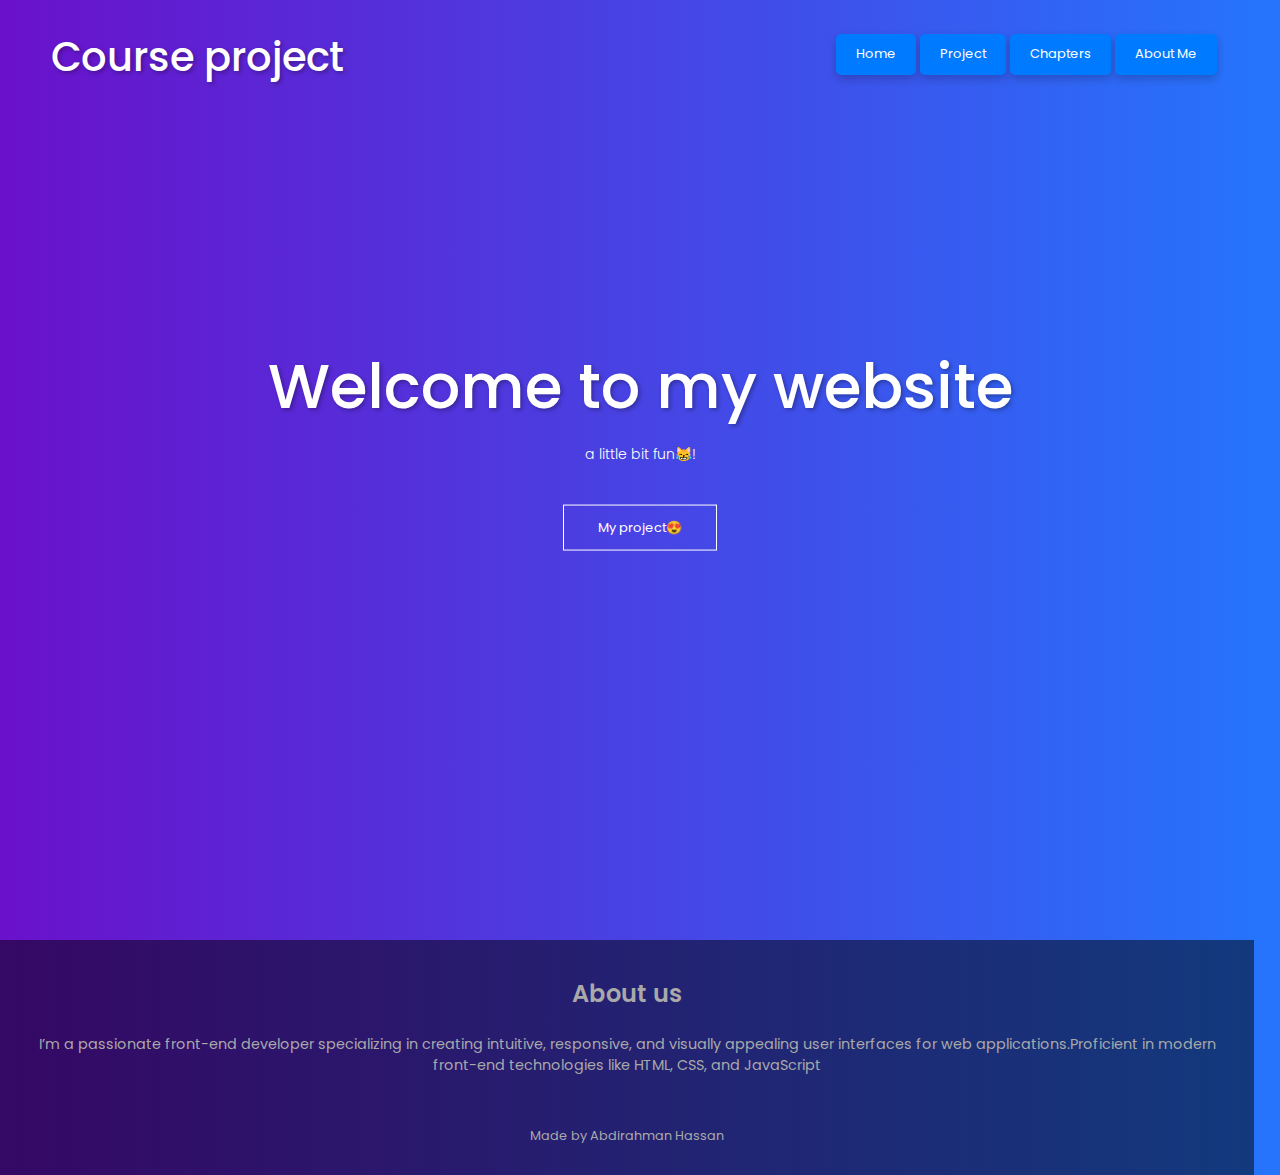
<file: Html/index.html>
<!DOCTYPE html>
<html lang="en">
<head>
    <meta charset="UTF-8">
    <meta name="viewport" content="width=device-width, initial-scale=1.0">
    <link rel="stylesheet" href="../bootstrap-5.0.2-dist/css/bootstrap.min.css">
    <link rel="preconnect" href="https://fonts.googleapis.com">
    <link rel="preconnect" href="https://fonts.gstatic.com" crossorigin>
    <link href="https://fonts.googleapis.com/css2?family=Poppins:ital,wght@0,100;0,200;0,300;0,400;0,500;0,6
    00;0,700;0,800;0,900;1,100;1,200;1,300;1,400;1,500;1,600;1,700;1,800;1,
    900&display=swap" rel="stylesheet">
    <link rel="stylesheet" href="https://cdnjs.cloudflare.com/ajax/libs/font-awesome/6.5.2/css/all.min.css" integrity="sha512-SnH5WK+bZxgPHs44uWIX+LLJAJ9/2PkPKZ5QiAj6Ta86w+fsb2TkcmfRyVX3pBnMFcV7oQPJkl9QevSCWr3W6A==" crossorigin="anonymous" referrerpolicy="no-referrer" />
    <link rel="stylesheet" href="../Css/style.css">
    <title>My project</title>
</head>
<body>
    <section class="header">
        <nav>
            <h1>Course project</h1>
       
            <div class="nav-links">
                <ul>
                    <!-- Navigation links -->
                    <a class="nav-item " href="./index.html">Home</a>
                    <a class="nav-item has-drop" href="project.html">Project</a>
                    <a class="nav-item has-drop" href="#chapters" data-chapter="3">Chapters</a>
                    <a class="nav-item" href="../Html/about me.html">About Me</a>

                </ul>
                <div class="dropdown"></div>
            </div>  
        </nav>
        <div class="text-box">
            <h1>Welcome to my website</h1>
            <p>a little bit fun😹!</p>
                 <a href="./project.html" class="btn1">My project😍</a>
        </div>
    </section>

  


    <!-- footer section -->
    <section class="footer">
    <h4>About us</h4>
    <p>I’m a passionate front-end developer specializing in creating intuitive, responsive, and visually appealing user interfaces for web applications.Proficient in modern front-end technologies like HTML, CSS, and JavaScript</p>
    <div class="icons">
        <i class="fa-brands fa-facebook-f"></i>
        <i class="fa-brands fa-twitter"></i>
        <i class="fa-brands fa-instagram"></i>
        <i class="fa-brands fa-linkedin"></i>
    </div>
    <p>Made by <i class="fa-regular fa-heart"></i>Abdirahman Hassan</p>  


</section>



   
    







    <script src="../Js/main.js"></script>
</body>
</html>
</file>
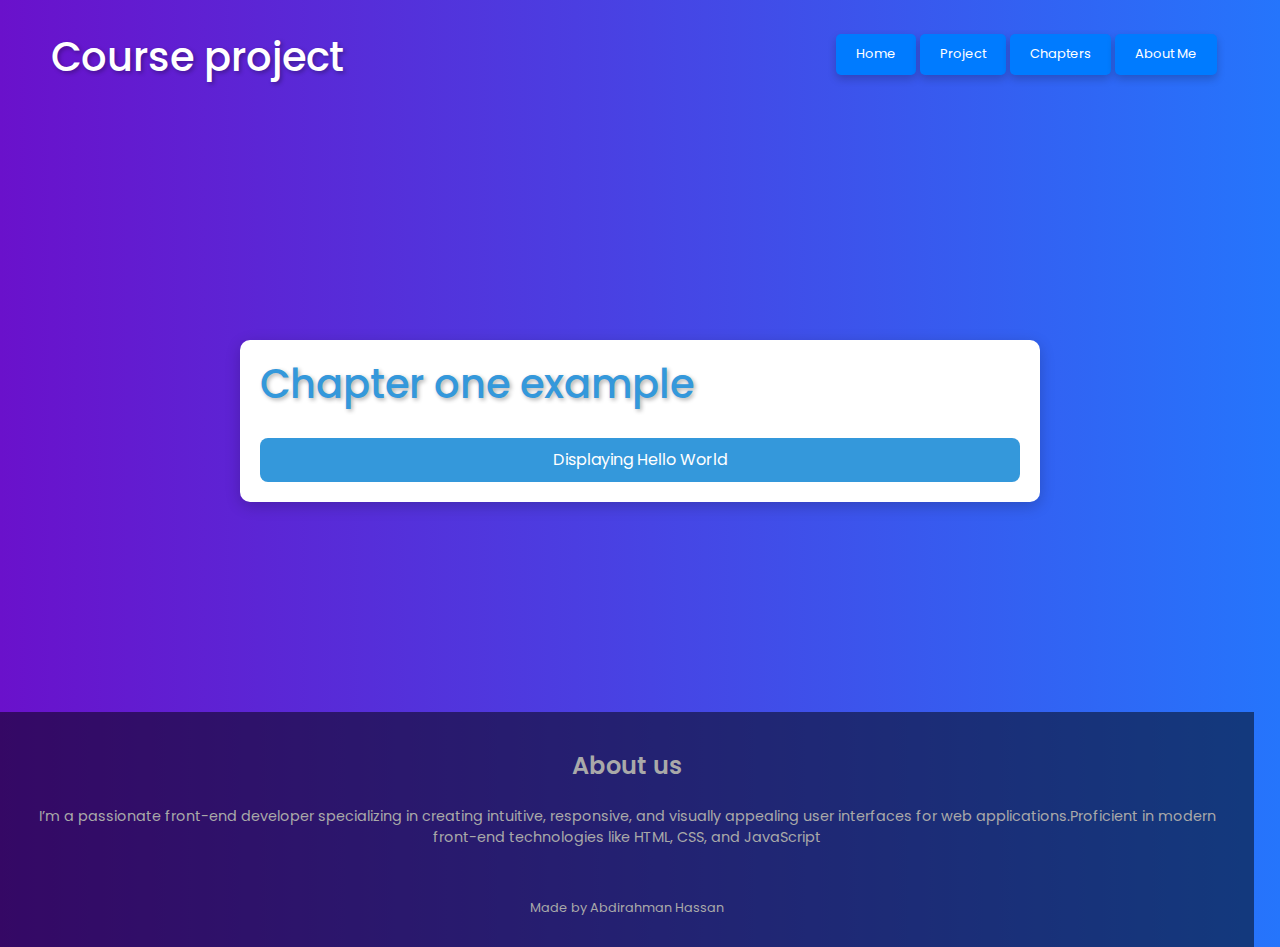
<file: Html/chapter1.html>
<!DOCTYPE html>
<html lang="en">
<head>
    <meta charset="UTF-8">
    <meta name="viewport" content="width=device-width, initial-scale=1.0">
    <link rel="stylesheet" href="../bootstrap-5.0.2-dist/css/bootstrap.min.css">
    <link rel="preconnect" href="https://fonts.googleapis.com">
    <link rel="preconnect" href="https://fonts.gstatic.com" crossorigin>
    <link href="https://fonts.googleapis.com/css2?family=Poppins:ital,wght@0,100;0,200;0,300;0,400;0,500;0,6
    00;0,700;0,800;0,900;1,100;1,200;1,300;1,400;1,500;1,600;1,700;1,800;1,
    900&display=swap" rel="stylesheet">
    <link rel="stylesheet" href="https://cdnjs.cloudflare.com/ajax/libs/font-awesome/6.5.2/css/all.min.css" integrity="sha512-SnH5WK+bZxgPHs44uWIX+LLJAJ9/2PkPKZ5QiAj6Ta86w+fsb2TkcmfRyVX3pBnMFcV7oQPJkl9QevSCWr3W6A==" crossorigin="anonymous" referrerpolicy="no-referrer" />
    <link rel="stylesheet" href="../Css/style.css">
    <title>My project</title>
</head>
<body>
    <section class="sub-header">
        <nav>
            <h1>Course project</h1>
       
            <div class="nav-links">
                <ul>
                    <!-- Navigation links -->
                    <a class="nav-item " href="./index.html">Home</a>
                    <a class="nav-item has-drop" href="./project.html">Project</a>
                    <a class="nav-item has-drop" href="#chapters" data-chapter="3">Chapters</a>
                    <a class="nav-item" href="../Html/about me.html">About Me</a>

                </ul>
                <div class="dropdown"></div>
            </div>
        </nav>
    </section>
    <section class="project">
        <div class="container buttons">
            <h1 id="project-header">Chapter one example</h1>

            <button id="buttonClick" class="all-btn">Displaying Hello World</button>
            <div id="story-container" class="story-box hidden">
                <p id="story-content" class="example--content"></p>
            </div>
        </div>
    </section>

  


    <!-- footer section -->
    <section class="footer">
    <h4>About us</h4>
    <p>I’m a passionate front-end developer specializing in creating intuitive, responsive, and visually appealing user interfaces for web applications.Proficient in modern front-end technologies like HTML, CSS, and JavaScript</p>
    <div class="icons">
        <i class="fa-brands fa-facebook-f"></i>
        <i class="fa-brands fa-twitter"></i>
        <i class="fa-brands fa-instagram"></i>
        <i class="fa-brands fa-linkedin"></i>
    </div>
    <p>Made by <i class="fa-regular fa-heart"></i>Abdirahman Hassan</p>  


</section>



   
    







    <script src="../Js/main.js"></script>
</body>
</html>
</file>
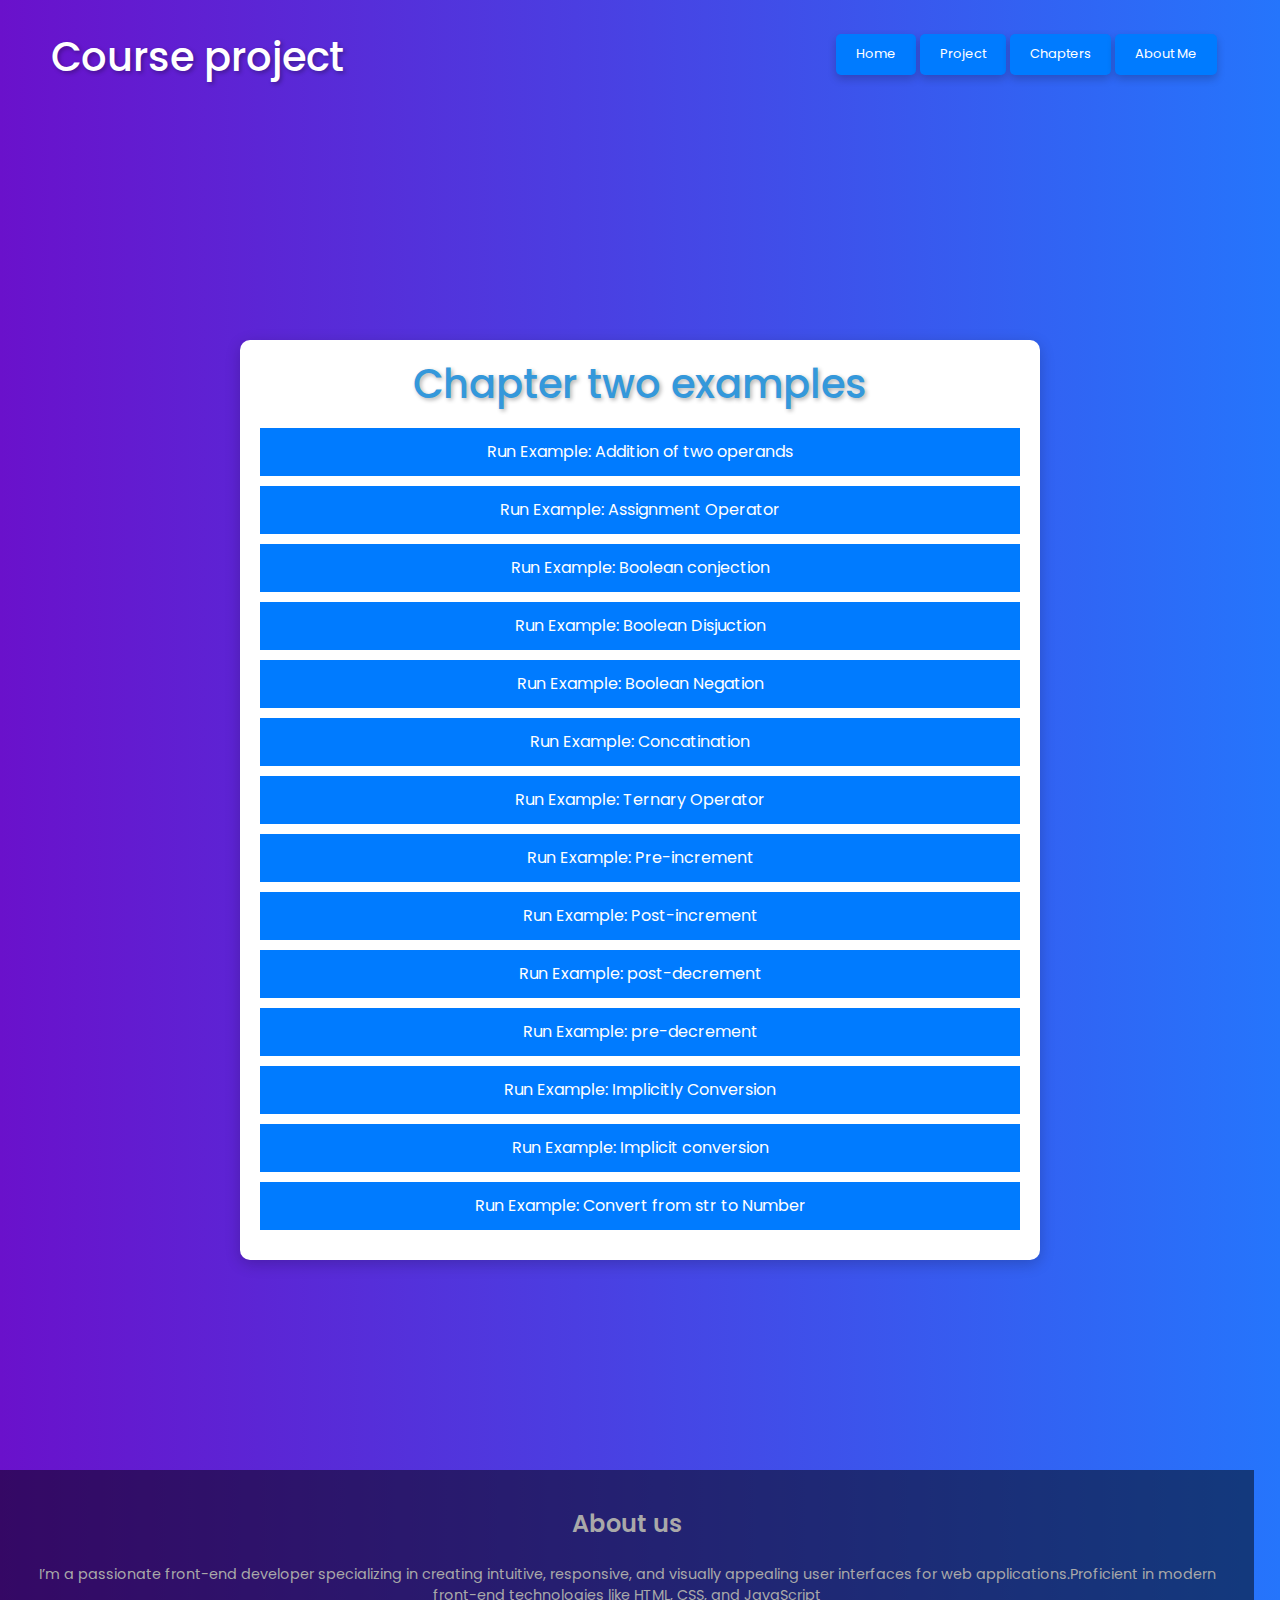
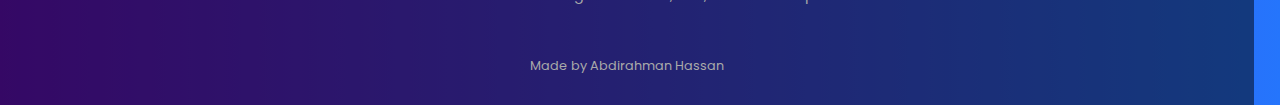
<file: Html/chapter2.html>
<!DOCTYPE html>
<html lang="en">
<head>
    <meta charset="UTF-8">
    <meta name="viewport" content="width=device-width, initial-scale=1.0">
    <link rel="stylesheet" href="../bootstrap-5.0.2-dist/css/bootstrap.min.css">
    <link rel="preconnect" href="https://fonts.googleapis.com">
    <link rel="preconnect" href="https://fonts.gstatic.com" crossorigin>
    <link href="https://fonts.googleapis.com/css2?family=Poppins:ital,wght@0,100;0,200;0,300;0,400;0,500;0,6
    00;0,700;0,800;0,900;1,100;1,200;1,300;1,400;1,500;1,600;1,700;1,800;1,
    900&display=swap" rel="stylesheet">
    <link rel="stylesheet" href="https://cdnjs.cloudflare.com/ajax/libs/font-awesome/6.5.2/css/all.min.css" integrity="sha512-SnH5WK+bZxgPHs44uWIX+LLJAJ9/2PkPKZ5QiAj6Ta86w+fsb2TkcmfRyVX3pBnMFcV7oQPJkl9QevSCWr3W6A==" crossorigin="anonymous" referrerpolicy="no-referrer" />
    <link rel="stylesheet" href="../Css/style.css">
    <title>My project</title>
</head>
<body>
    <section class="sub-header">
        <nav>
            <h1>Course project</h1>
       
            <div class="nav-links">
                <ul>
                    <!-- Navigation links -->
                    <a class="nav-item " href="./index.html">Home</a>
                    <a class="nav-item has-drop" href="./project.html">Project</a>
                    <a class="nav-item has-drop" href="#chapters" data-chapter="3">Chapters</a>
                    <a class="nav-item" href="../Html/about me.html">About Me</a>

                </ul>
                <div class="dropdown"></div>
            </div>
        </nav>
    </section>
    <section class="project">
        <div class="container">
            <h1 id="project-header">Chapter two examples</h1>
            <button class="exampleButton" data-example="1">Run Example: Addition of two operands</button>
            <p id="result1" class="hidden exampleResult"></p>
        
            <button class="exampleButton" data-example="2">Run Example: Assignment Operator</button>
            <p id="result2" class="hidden exampleResult"></p>
        
            <button class="exampleButton" data-example="3">Run Example: Boolean conjection</button>
            <p id="result3" class="hidden exampleResult"></p>
        
            <button class="exampleButton" data-example="4">Run Example: Boolean Disjuction</button>
            <p id="result4" class="hidden exampleResult"></p>
        
            <button class="exampleButton" data-example="5">Run Example: Boolean Negation</button>
            <p id="result5" class="hidden exampleResult"></p>
        
            <button class="exampleButton" data-example="6">Run Example: Concatination</button>
            <p id="result6" class="hidden exampleResult"></p>
        
            <button class="exampleButton" data-example="7">Run Example: Ternary Operator</button>
            <p id="result7" class="hidden exampleResult"></p>
        
            <button class="exampleButton" data-example="8">Run Example: Pre-increment</button>
            <p id="result8" class="hidden exampleResult"></p>
        
            <button class="exampleButton" data-example="9">Run Example: Post-increment</button>
            <p id="result9" class="hidden exampleResult"></p>
        
            <button class="exampleButton" data-example="10">Run Example: post-decrement</button>
            <p id="result10" class="hidden exampleResult"></p>
        
            <button class="exampleButton" data-example="11">Run Example: pre-decrement</button>
            <p id="result11" class="hidden exampleResult"></p>
        
            <button class="exampleButton" data-example="12">Run Example: Implicitly Conversion</button>
            <p id="result12" class="hidden exampleResult"></p>
        
            <button class="exampleButton" data-example="13">Run Example: Implicit conversion</button>
            <p id="result13" class="hidden exampleResult"></p>
        
            <button class="exampleButton" data-example="14">Run Example: Convert from str to Number</button>
            <p id="result14" class="hidden exampleResult"></p>
        </div>
        


    </section>

  


    <!-- footer section -->
    <section class="footer">
    <h4>About us</h4>
    <p>I’m a passionate front-end developer specializing in creating intuitive, responsive, and visually appealing user interfaces for web applications.Proficient in modern front-end technologies like HTML, CSS, and JavaScript</p>
    <div class="icons">
        <i class="fa-brands fa-facebook-f"></i>
        <i class="fa-brands fa-twitter"></i>
        <i class="fa-brands fa-instagram"></i>
        <i class="fa-brands fa-linkedin"></i>
    </div>
    <p>Made by <i class="fa-regular fa-heart"></i>Abdirahman Hassan</p>  


    </section>


    <script src="../Js/main.js"></script>
</body>
</html>
</file>
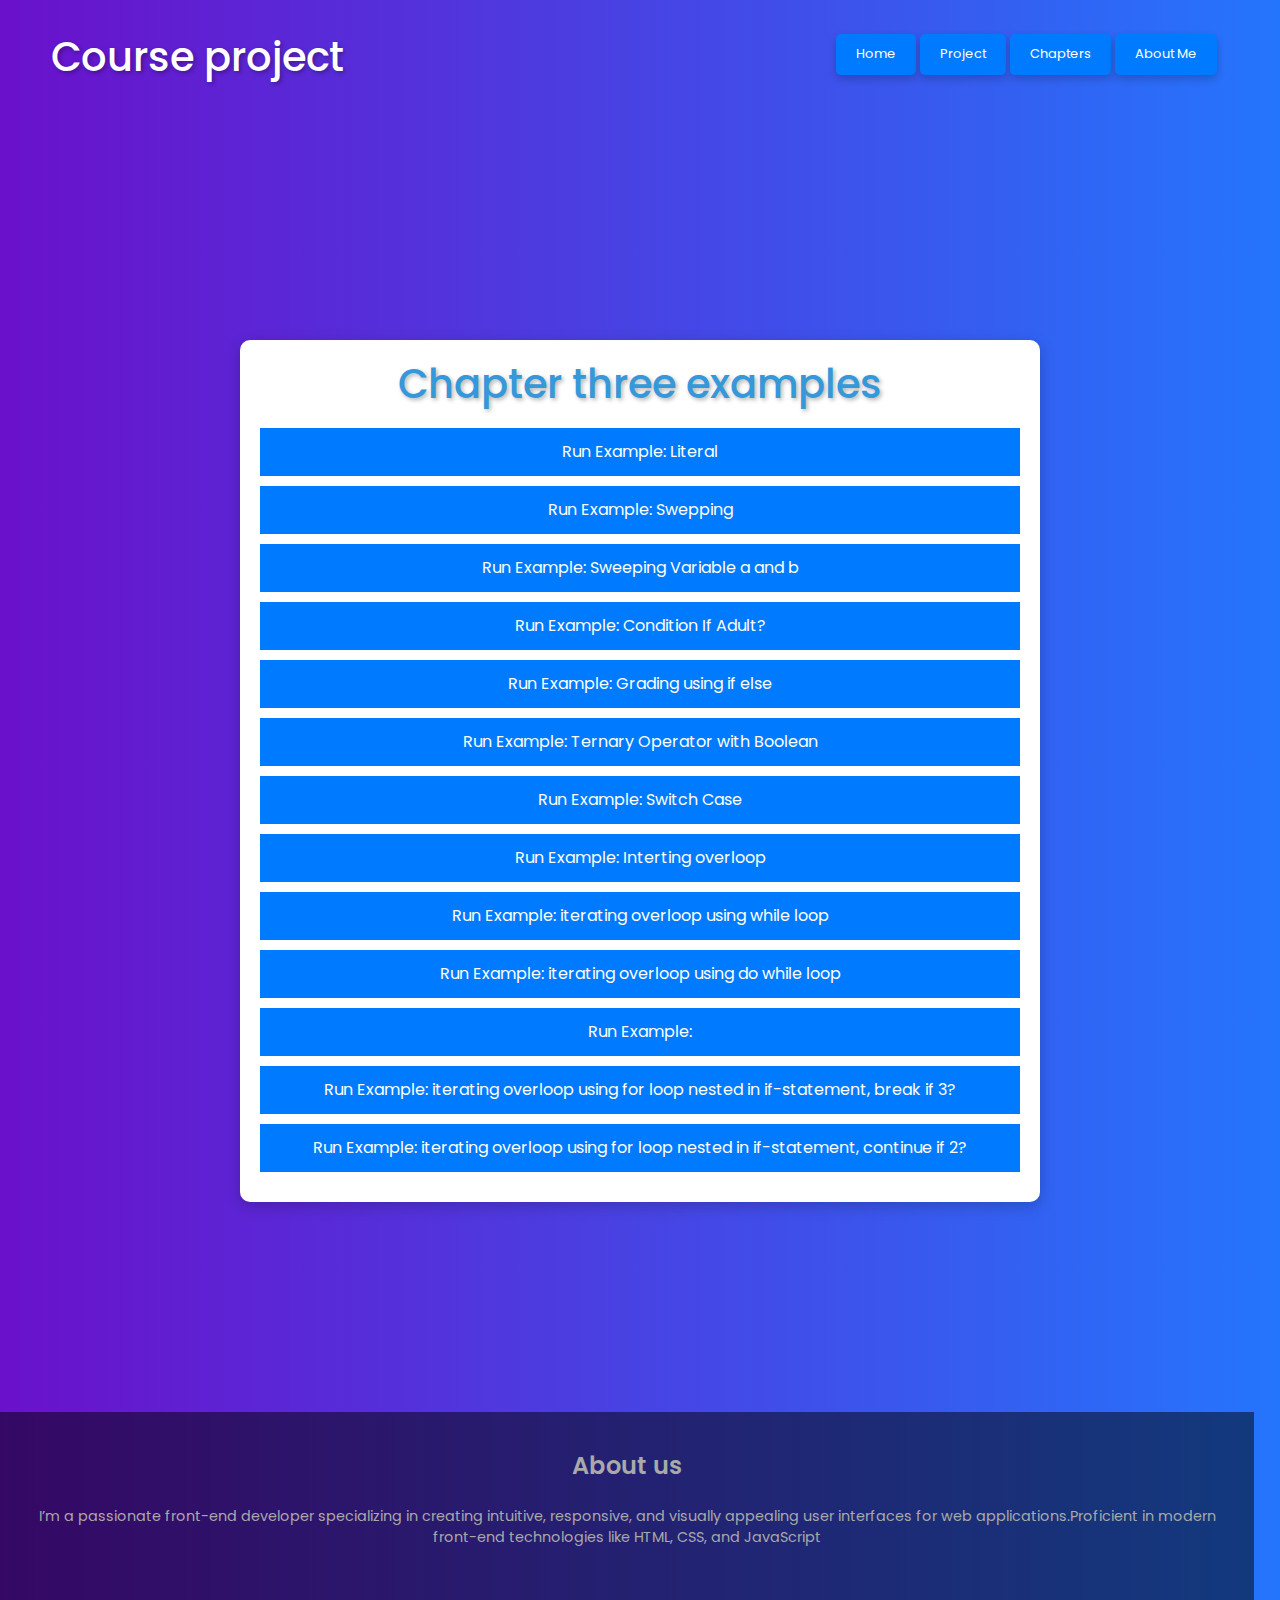
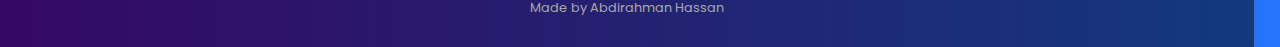
<file: Html/chapter3.html>
<!DOCTYPE html>
<html lang="en">
<head>
    <meta charset="UTF-8">
    <meta name="viewport" content="width=device-width, initial-scale=1.0">
    <link rel="stylesheet" href="../bootstrap-5.0.2-dist/css/bootstrap.min.css">
    <link rel="preconnect" href="https://fonts.googleapis.com">
    <link rel="preconnect" href="https://fonts.gstatic.com" crossorigin>
    <link href="https://fonts.googleapis.com/css2?family=Poppins:ital,wght@0,100;0,200;0,300;0,400;0,500;0,6
    00;0,700;0,800;0,900;1,100;1,200;1,300;1,400;1,500;1,600;1,700;1,800;1,
    900&display=swap" rel="stylesheet">
    <link rel="stylesheet" href="https://cdnjs.cloudflare.com/ajax/libs/font-awesome/6.5.2/css/all.min.css" integrity="sha512-SnH5WK+bZxgPHs44uWIX+LLJAJ9/2PkPKZ5QiAj6Ta86w+fsb2TkcmfRyVX3pBnMFcV7oQPJkl9QevSCWr3W6A==" crossorigin="anonymous" referrerpolicy="no-referrer" />
    <link rel="stylesheet" href="../Css/style.css">
    <title>My project</title>
</head>
<body>
    <section class="sub-header">
        <nav>
            <h1>Course project</h1>
       
            <div class="nav-links">
                <ul>
                    <!-- Navigation links -->
                    <a class="nav-item " href="./index.html">Home</a>
                    <a class="nav-item has-drop" href="./project.html">Project</a>
                    <a class="nav-item has-drop" href="#chapters" data-chapter="3">Chapters</a>
                    <a class="nav-item" href="../Html/about me.html">About Me</a>

                </ul>
                <div class="dropdown"></div>
            </div>
        </nav>
    </section>
    <section class="project">
        <div class="container">
            <h1 id="project-header">Chapter three examples</h1>
                <button class="exampleButton--2" data-example="1">Run Example: Literal</button>
                <div class="exampleResult2 hidden"></div>
              
                <button class="exampleButton--2" data-example="2">Run Example: Swepping</button>
                <div class="exampleResult2 hidden"></div>
              
                <button class="exampleButton--2" data-example="3">Run Example: Sweeping Variable a and b</button>
                <div class="exampleResult2 hidden"></div>
              
                <button class="exampleButton--2" data-example="4">Run Example: Condition If Adult?</button>
                <div class="exampleResult2 hidden"></div>
              
                <button class="exampleButton--2" data-example="5">Run Example: Grading using if else</button>
                <div class="exampleResult2 hidden"></div>
              
                <button class="exampleButton--2" data-example="6">Run Example: Ternary Operator with Boolean</button>
                <div class="exampleResult2 hidden"></div>
              
                <button class="exampleButton--2" data-example="7">Run Example: Switch Case</button>
                <div class="exampleResult2 hidden"></div>
              
                <button class="exampleButton--2" data-example="8">Run Example: Interting overloop</button>
                <div class="exampleResult2 hidden"></div>
              
                <button class="exampleButton--2" data-example="9">Run Example: iterating overloop using while loop</button>
                <div class="exampleResult2 hidden"></div>
              
                <button class="exampleButton--2" data-example="10">Run Example: iterating overloop using do while loop</button>
                <div class="exampleResult2 hidden"></div>
              
                <button class="exampleButton--2" data-example="11">Run Example: </button>
                <div class="exampleResult2 hidden"></div>
              
                <button class="exampleButton--2" data-example="12">Run Example: iterating overloop using for loop nested in if-statement, break if 3?</button>
                <div class="exampleResult2 hidden"></div>
              
                <button class="exampleButton--2" data-example="13">Run Example: iterating overloop using for loop nested in if-statement, continue if 2?</button>
                <div class="exampleResult2 hidden"></div>
        </div>
        


    </section>

  


    <!-- footer section -->
    <section class="footer">
    <h4>About us</h4>
    <p>I’m a passionate front-end developer specializing in creating intuitive, responsive, and visually appealing user interfaces for web applications.Proficient in modern front-end technologies like HTML, CSS, and JavaScript</p>
    <div class="icons">
        <i class="fa-brands fa-facebook-f"></i>
        <i class="fa-brands fa-twitter"></i>
        <i class="fa-brands fa-instagram"></i>
        <i class="fa-brands fa-linkedin"></i>
    </div>
    <p>Made by <i class="fa-regular fa-heart"></i>Abdirahman Hassan</p>  


    </section>


    <script src="../Js/main.js"></script>
</body>
</html>
</file>
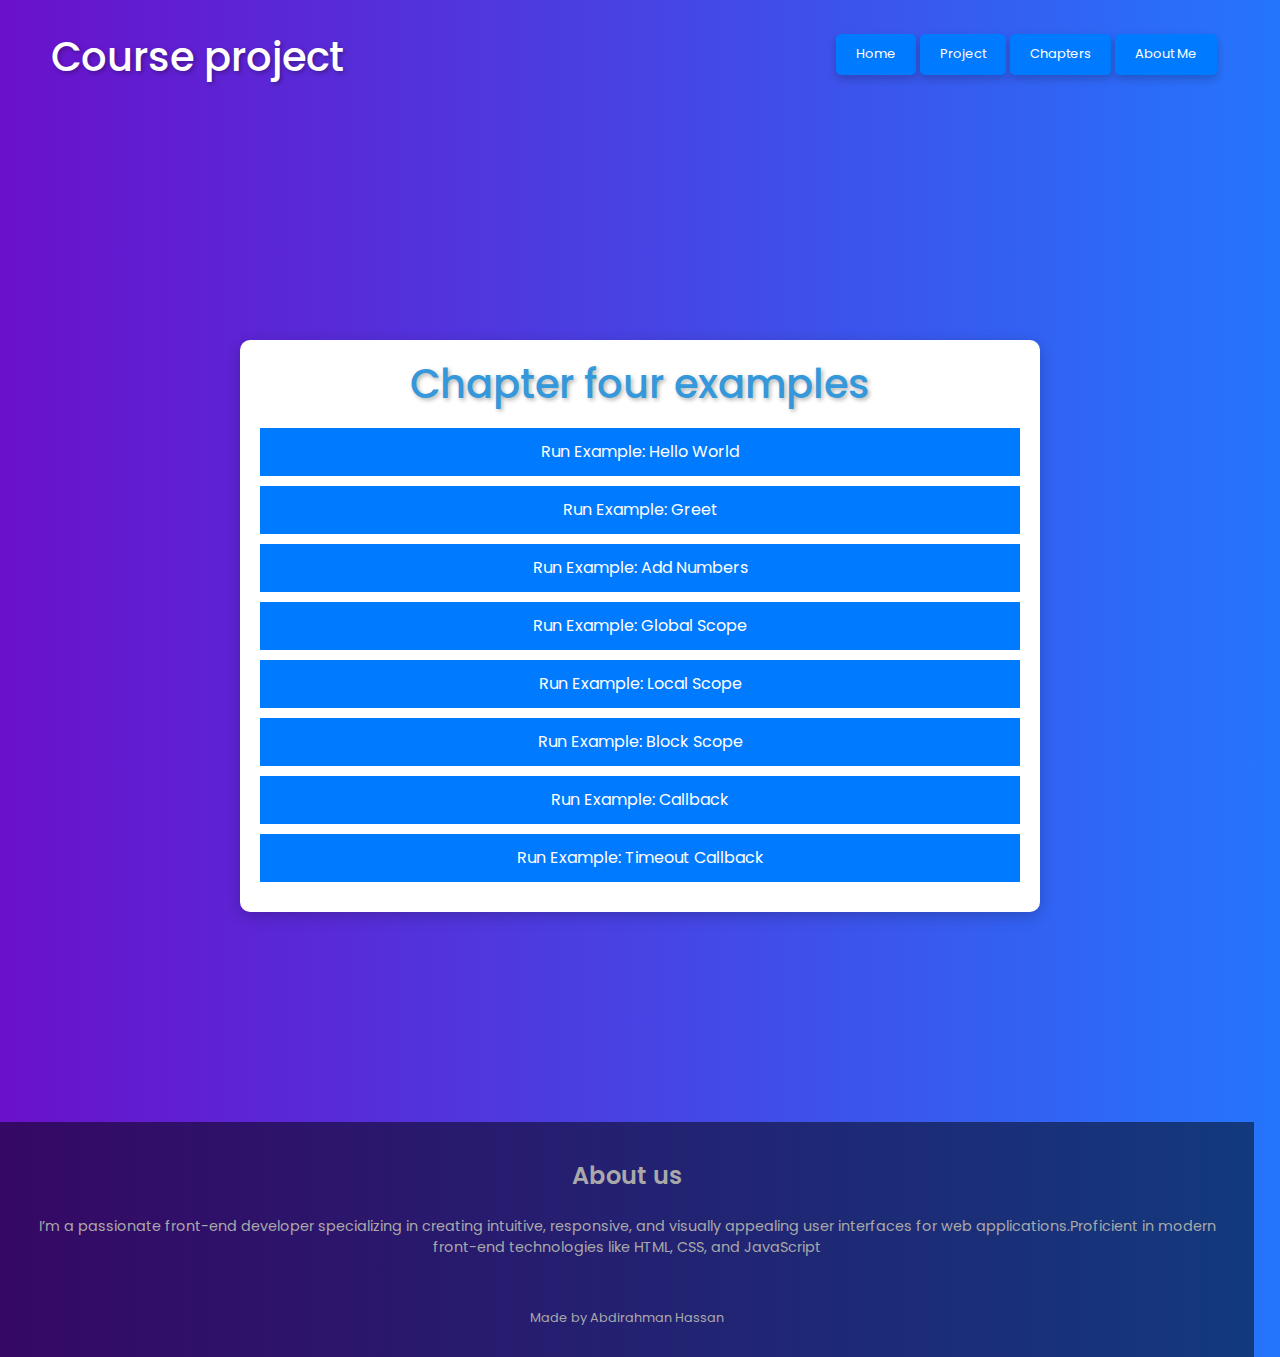
<file: Html/chapter4.html>
<!DOCTYPE html>
<html lang="en">
<head>
    <meta charset="UTF-8">
    <meta name="viewport" content="width=device-width, initial-scale=1.0">
    <link rel="stylesheet" href="../bootstrap-5.0.2-dist/css/bootstrap.min.css">
    <link rel="preconnect" href="https://fonts.googleapis.com">
    <link rel="preconnect" href="https://fonts.gstatic.com" crossorigin>
    <link href="https://fonts.googleapis.com/css2?family=Poppins:ital,wght@0,100;0,200;0,300;0,400;0,500;0,6
    00;0,700;0,800;0,900;1,100;1,200;1,300;1,400;1,500;1,600;1,700;1,800;1,
    900&display=swap" rel="stylesheet">
    <link rel="stylesheet" href="https://cdnjs.cloudflare.com/ajax/libs/font-awesome/6.5.2/css/all.min.css" integrity="sha512-SnH5WK+bZxgPHs44uWIX+LLJAJ9/2PkPKZ5QiAj6Ta86w+fsb2TkcmfRyVX3pBnMFcV7oQPJkl9QevSCWr3W6A==" crossorigin="anonymous" referrerpolicy="no-referrer" />
    <link rel="stylesheet" href="../Css/style.css">
    <title>My project</title>
</head>
<body>
    <section class="sub-header">
        <nav>
            <h1>Course project</h1>
       
            <div class="nav-links">
                <ul>
                    <!-- Navigation links -->
                    <a class="nav-item " href="./index.html">Home</a>
                    <a class="nav-item has-drop" href="./project.html">Project</a>
                    <a class="nav-item has-drop" href="#chapters" data-chapter="3">Chapters</a>
                    <a class="nav-item" href="../Html/about me.html">About Me</a>

                </ul>
                <div class="dropdown"></div>
            </div>
        </nav>
    </section>
    <section class="project">
        <div class="container">
            <h1 id="project-header">Chapter four examples</h1>
            <!-- Button for Example 1 -->
            <button class="exampleButton--3" data-example="hello">Run Example: Hello World</button>
            <div class="exampleResult hidden"></div>
    
            <!-- Button for Example 2 -->
            <button class="exampleButton--3" data-example="greet">Run Example: Greet</button>
            <div class="exampleResult hidden"></div>
    
            <!-- Button for Example 3 -->
            <button class="exampleButton--3" data-example="add">Run Example: Add Numbers</button>
            <div class="exampleResult hidden"></div>
    
            <!-- Button for Example 4 -->
            <button class="exampleButton--3" data-example="globalScope">Run Example: Global Scope</button>
            <div class="exampleResult hidden"></div>
    
            <!-- Button for Example 5 -->
            <button class="exampleButton--3" data-example="localScope">Run Example: Local Scope</button>
            <div class="exampleResult hidden"></div>
    
            <!-- Button for Example 6 -->
            <button class="exampleButton--3" data-example="blockScope">Run Example: Block Scope</button>
            <div class="exampleResult hidden"></div>
    
            <!-- Button for Example 7 -->
            <button class="exampleButton--3" data-example="callback">Run Example: Callback</button>
            <div class="exampleResult hidden"></div>
    
            <!-- Button for Example 8 -->
            <button class="exampleButton--3" data-example="timeoutCallback">Run Example: Timeout Callback</button>
            <div class="exampleResult hidden"></div>
        </div>
    </section>
    


  


    <!-- footer section -->
    <section class="footer">
    <h4>About us</h4>
    <p>I’m a passionate front-end developer specializing in creating intuitive, responsive, and visually appealing user interfaces for web applications.Proficient in modern front-end technologies like HTML, CSS, and JavaScript</p>
    <div class="icons">
        <i class="fa-brands fa-facebook-f"></i>
        <i class="fa-brands fa-twitter"></i>
        <i class="fa-brands fa-instagram"></i>
        <i class="fa-brands fa-linkedin"></i>
    </div>
    <p>Made by <i class="fa-regular fa-heart"></i>Abdirahman Hassan</p>  


    </section>


    <script src="../Js/main.js"></script>
</body>
</html>
</file>
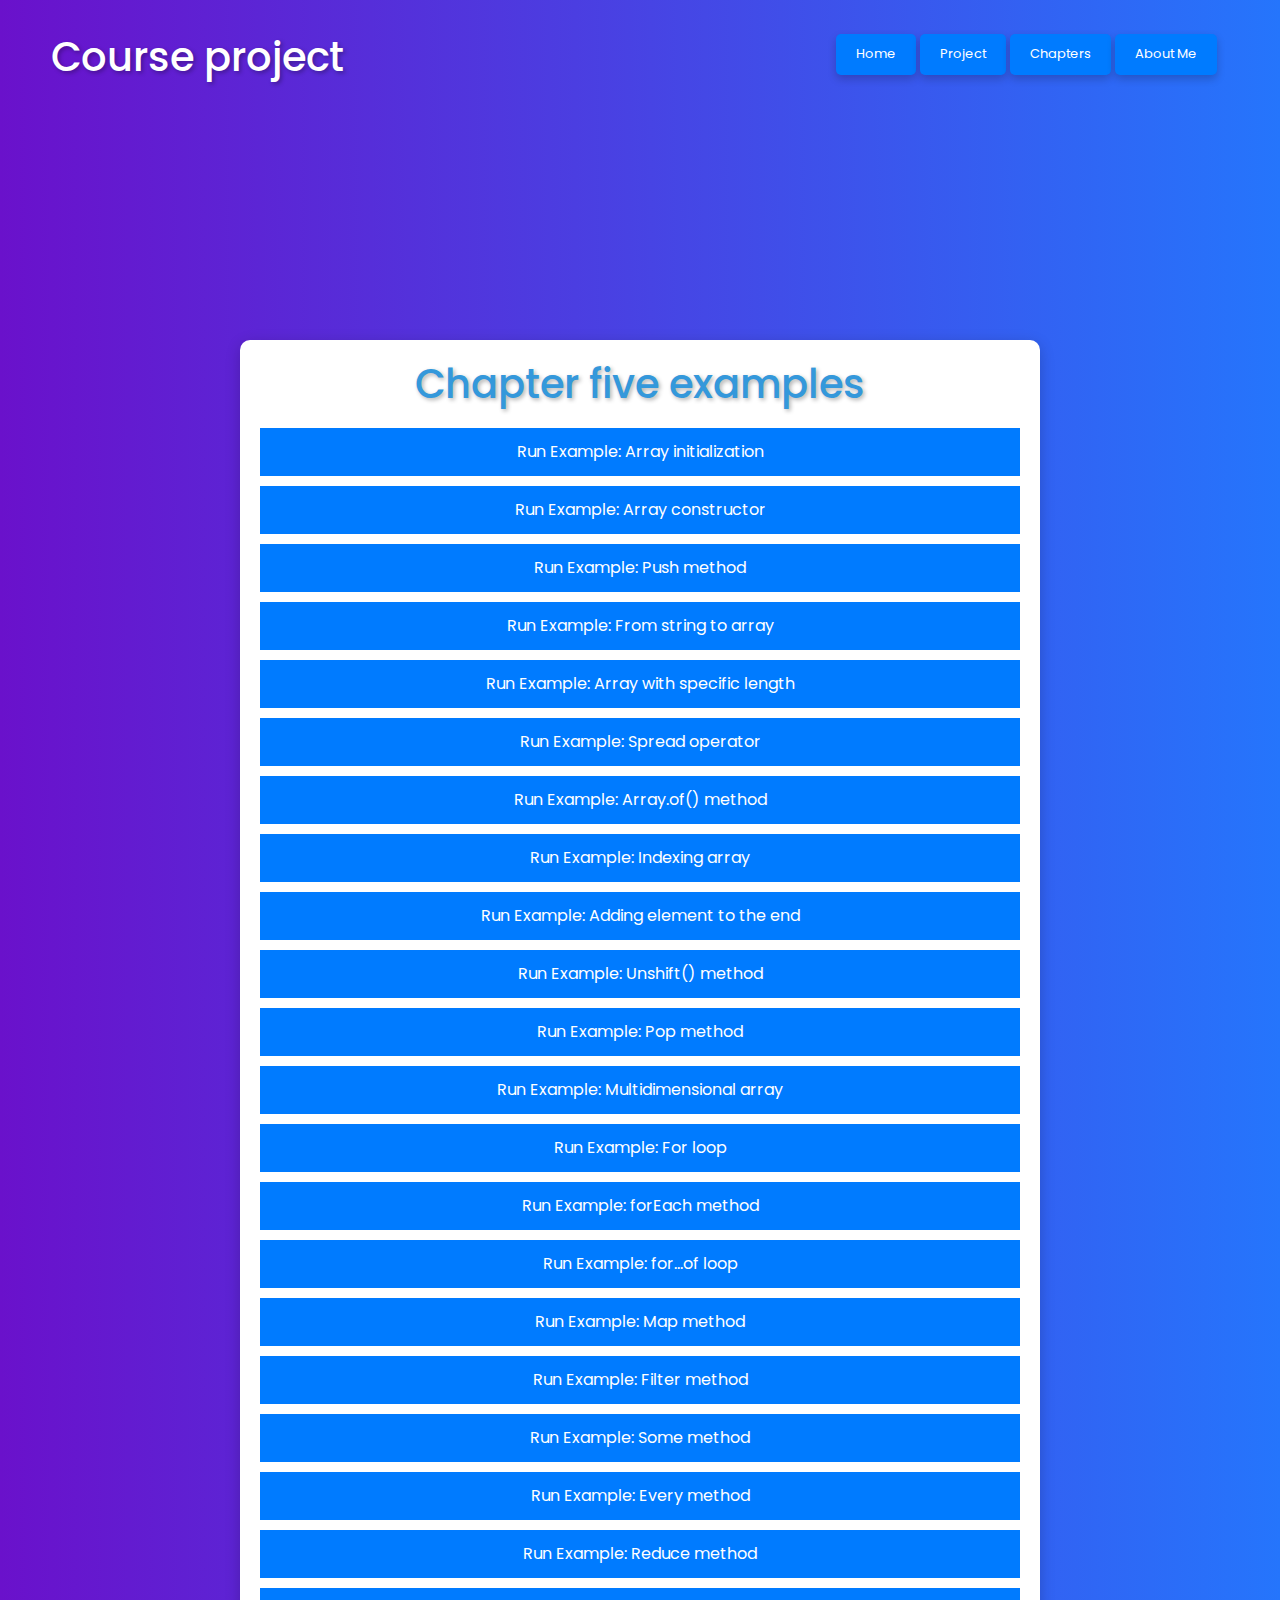
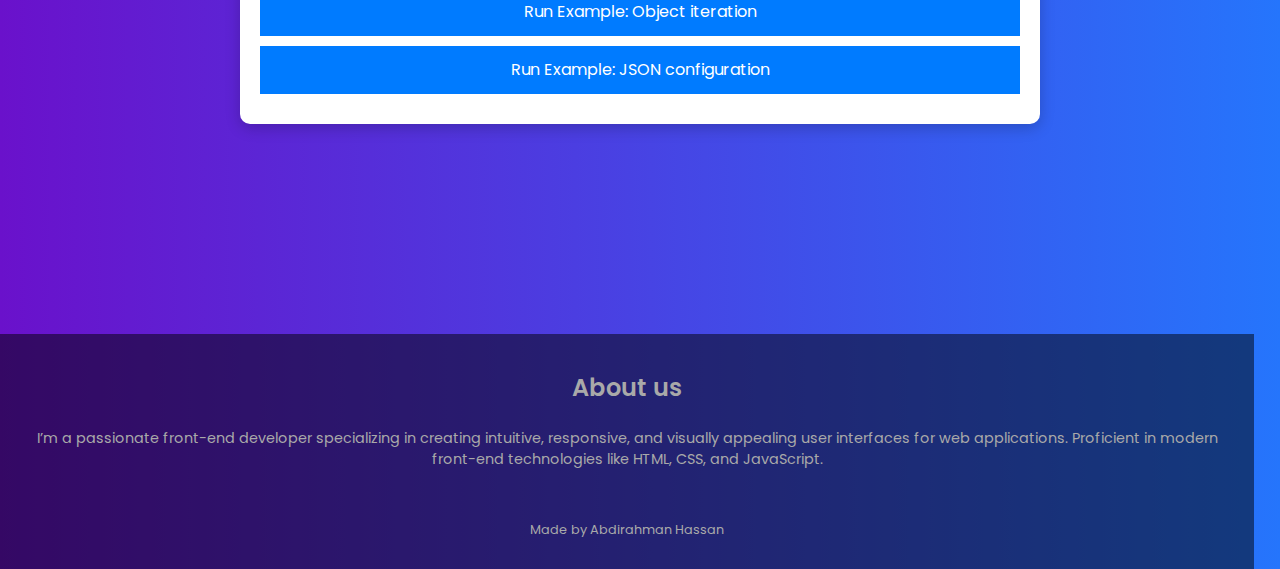
<file: Html/chapter5.html>
<!DOCTYPE html>
<html lang="en">
<head>
    <meta charset="UTF-8">
    <meta name="viewport" content="width=device-width, initial-scale=1.0">
    <link rel="stylesheet" href="../bootstrap-5.0.2-dist/css/bootstrap.min.css">
    <link rel="preconnect" href="https://fonts.googleapis.com">
    <link rel="preconnect" href="https://fonts.gstatic.com" crossorigin>
    <link href="https://fonts.googleapis.com/css2?family=Poppins:ital,wght@0,100;0,200;0,300;0,400;0,500;0,600;0,700;0,800;0,900;1,100;1,200;1,300;1,400;1,500;1,600;1,700;1,800;1,900&display=swap" rel="stylesheet">
    <link rel="stylesheet" href="https://cdnjs.cloudflare.com/ajax/libs/font-awesome/6.5.2/css/all.min.css" integrity="sha512-SnH5WK+bZxgPHs44uWIX+LLJAJ9/2PkPKZ5QiAj6Ta86w+fsb2TkcmfRyVX3pBnMFcV7oQPJkl9QevSCWr3W6A==" crossorigin="anonymous" referrerpolicy="no-referrer" />
    <link rel="stylesheet" href="../Css/style.css">
    <title>My project</title>
</head>
<body>
    <section class="sub-header">
        <nav>
            <h1>Course project</h1>
            <div class="nav-links">
                <ul>
                    <!-- Navigation links -->
                    <a class="nav-item" href="./index.html">Home</a>
                    <a class="nav-item has-drop" href="./project.html">Project</a>
                    <a class="nav-item has-drop" href="#chapters" data-chapter="3">Chapters</a>
                    <a class="nav-item" href="../Html/about me.html">About Me</a>
                </ul>
                <div class="dropdown"></div>
            </div>
        </nav>
    </section>
    <section class="project">
        <div class="container">
            <h1 id="project-header">Chapter five examples</h1>

            <!-- Array examples -->
            <button class="exampleButton--5" data-example="1">Run Example: Array initialization</button>
            <div class="exampleResult5 hidden"></div>

            <button class="exampleButton--5" data-example="2">Run Example: Array constructor</button>
            <div class="exampleResult5 hidden"></div>

            <button class="exampleButton--5" data-example="3">Run Example: Push method</button>
            <div class="exampleResult5 hidden"></div>

            <button class="exampleButton--5" data-example="4">Run Example: From string to array</button>
            <div class="exampleResult5 hidden"></div>

            <button class="exampleButton--5" data-example="5">Run Example: Array with specific length</button>
            <div class="exampleResult5 hidden"></div>

            <button class="exampleButton--5" data-example="6">Run Example: Spread operator</button>
            <div class="exampleResult5 hidden"></div>

            <button class="exampleButton--5" data-example="7">Run Example: Array.of() method</button>
            <div class="exampleResult5 hidden"></div>

            <button class="exampleButton--5" data-example="8">Run Example: Indexing array</button>
            <div class="exampleResult5 hidden"></div>

            <button class="exampleButton--5" data-example="9">Run Example: Adding element to the end</button>
            <div class="exampleResult5 hidden"></div>

            <button class="exampleButton--5" data-example="10">Run Example: Unshift() method</button>
            <div class="exampleResult5 hidden"></div>

            <button class="exampleButton--5" data-example="11">Run Example: Pop method</button>
            <div class="exampleResult5 hidden"></div>

            <button class="exampleButton--5" data-example="12">Run Example: Multidimensional array</button>
            <div class="exampleResult5 hidden"></div>

            <!-- Iteration examples -->
            <button class="exampleButton--5" data-example="15">Run Example: For loop</button>
            <div class="exampleResult5 hidden"></div>

            <button class="exampleButton--5" data-example="16">Run Example: forEach method</button>
            <div class="exampleResult5 hidden"></div>

            <button class="exampleButton--5" data-example="17">Run Example: for...of loop</button>
            <div class="exampleResult5 hidden"></div>

            <button class="exampleButton--5" data-example="18">Run Example: Map method</button>
            <div class="exampleResult5 hidden"></div>

            <button class="exampleButton--5" data-example="19">Run Example: Filter method</button>
            <div class="exampleResult5 hidden"></div>

            <button class="exampleButton--5" data-example="20">Run Example: Some method</button>
            <div class="exampleResult5 hidden"></div>

            <button class="exampleButton--5" data-example="21">Run Example: Every method</button>
            <div class="exampleResult5 hidden"></div>

            <button class="exampleButton--5" data-example="22">Run Example: Reduce method</button>
            <div class="exampleResult5 hidden"></div>

            <!-- Object examples -->
            <button class="exampleButton--5" data-example="13">Run Example: Object iteration</button>
            <div class="exampleResult5 hidden"></div>

            <button class="exampleButton--5" data-example="14">Run Example: JSON configuration</button>
            <div class="exampleResult5 hidden"></div>
        </div>
    </section>

    <!-- Footer section -->
    <section class="footer">
        <h4>About us</h4>
        <p>I’m a passionate front-end developer specializing in creating intuitive, responsive, and visually appealing user interfaces for web applications. Proficient in modern front-end technologies like HTML, CSS, and JavaScript.</p>
        <div class="icons">
            <i class="fa-brands fa-facebook-f"></i>
            <i class="fa-brands fa-twitter"></i>
            <i class="fa-brands fa-instagram"></i>
            <i class="fa-brands fa-linkedin"></i>
        </div>
        <p>Made by <i class="fa-regular fa-heart"></i> Abdirahman Hassan</p>
    </section>

    <script src="../Js/main.js"></script>
</body>
</html>
</file>
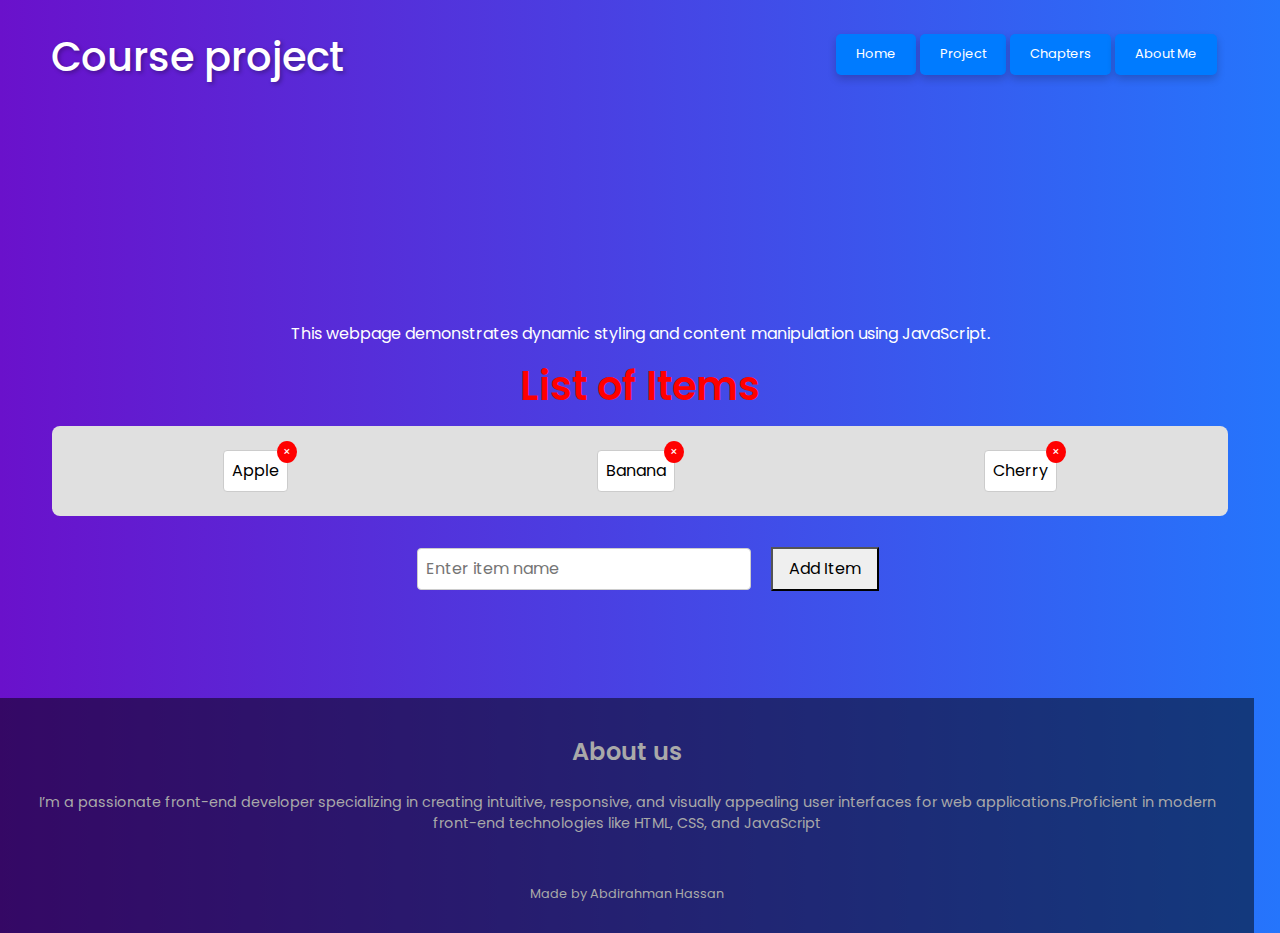
<file: Html/chapter6.html>
<!DOCTYPE html>
<html lang="en">
<head>
    <meta charset="UTF-8">
    <meta name="viewport" content="width=device-width, initial-scale=1.0">
    <link rel="stylesheet" href="../bootstrap-5.0.2-dist/css/bootstrap.min.css">
    <link rel="preconnect" href="https://fonts.googleapis.com">
    <link rel="preconnect" href="https://fonts.gstatic.com" crossorigin>
    <link href="https://fonts.googleapis.com/css2?family=Poppins:ital,wght@0,100;0,200;0,300;0,400;0,500;0,6
    00;0,700;0,800;0,900;1,100;1,200;1,300;1,400;1,500;1,600;1,700;1,800;1,
    900&display=swap" rel="stylesheet">
    <link rel="stylesheet" href="https://cdnjs.cloudflare.com/ajax/libs/font-awesome/6.5.2/css/all.min.css" integrity="sha512-SnH5WK+bZxgPHs44uWIX+LLJAJ9/2PkPKZ5QiAj6Ta86w+fsb2TkcmfRyVX3pBnMFcV7oQPJkl9QevSCWr3W6A==" crossorigin="anonymous" referrerpolicy="no-referrer" />
    <link rel="stylesheet" href="../Css/style.css">
    <title>My project</title>
</head>
<body>
    <section class="sub-header">
        <nav>
            <h1>Course project</h1>
       
            <div class="nav-links">
                <ul>
                    <!-- Navigation links -->
                    <a class="nav-item " href="./index.html">Home</a>
                    <a class="nav-item has-drop" href="./project.html">Project</a>
                    <a class="nav-item has-drop" href="#chapters" data-chapter="3">Chapters</a>
                    <a class="nav-item" href="../Html/about me.html">About Me</a>

                </ul>
                <div class="dropdown"></div>
            </div>
        </nav>
    </section>
    <section class="project">
        <main id="main">
            <section id="introduction">
                <p >This webpage demonstrates dynamic styling and content manipulation using JavaScript.</p>
            </section>
            <section id="itemList">
                <h2>List of Items</h2>
                <ul id="itemContainer">
                    <li>Apple</li>
                    <li>Banana</li>
                    <li>Cherry</li>
                </ul>
                <input type="text" id="itemInput" placeholder="Enter item name">
                <button id="addItemButton">Add Item</button>
            </section>
        </main>
        


    </section>

  


    <!-- footer section -->
    <section class="footer">
    <h4>About us</h4>
    <p>I’m a passionate front-end developer specializing in creating intuitive, responsive, and visually appealing user interfaces for web applications.Proficient in modern front-end technologies like HTML, CSS, and JavaScript</p>
    <div class="icons">
        <i class="fa-brands fa-facebook-f"></i>
        <i class="fa-brands fa-twitter"></i>
        <i class="fa-brands fa-instagram"></i>
        <i class="fa-brands fa-linkedin"></i>
    </div>
    <p>Made by <i class="fa-regular fa-heart"></i>Abdirahman Hassan</p>  


    </section>


    <script src="../Js/main.js"></script>
</body>
</html>
</file>
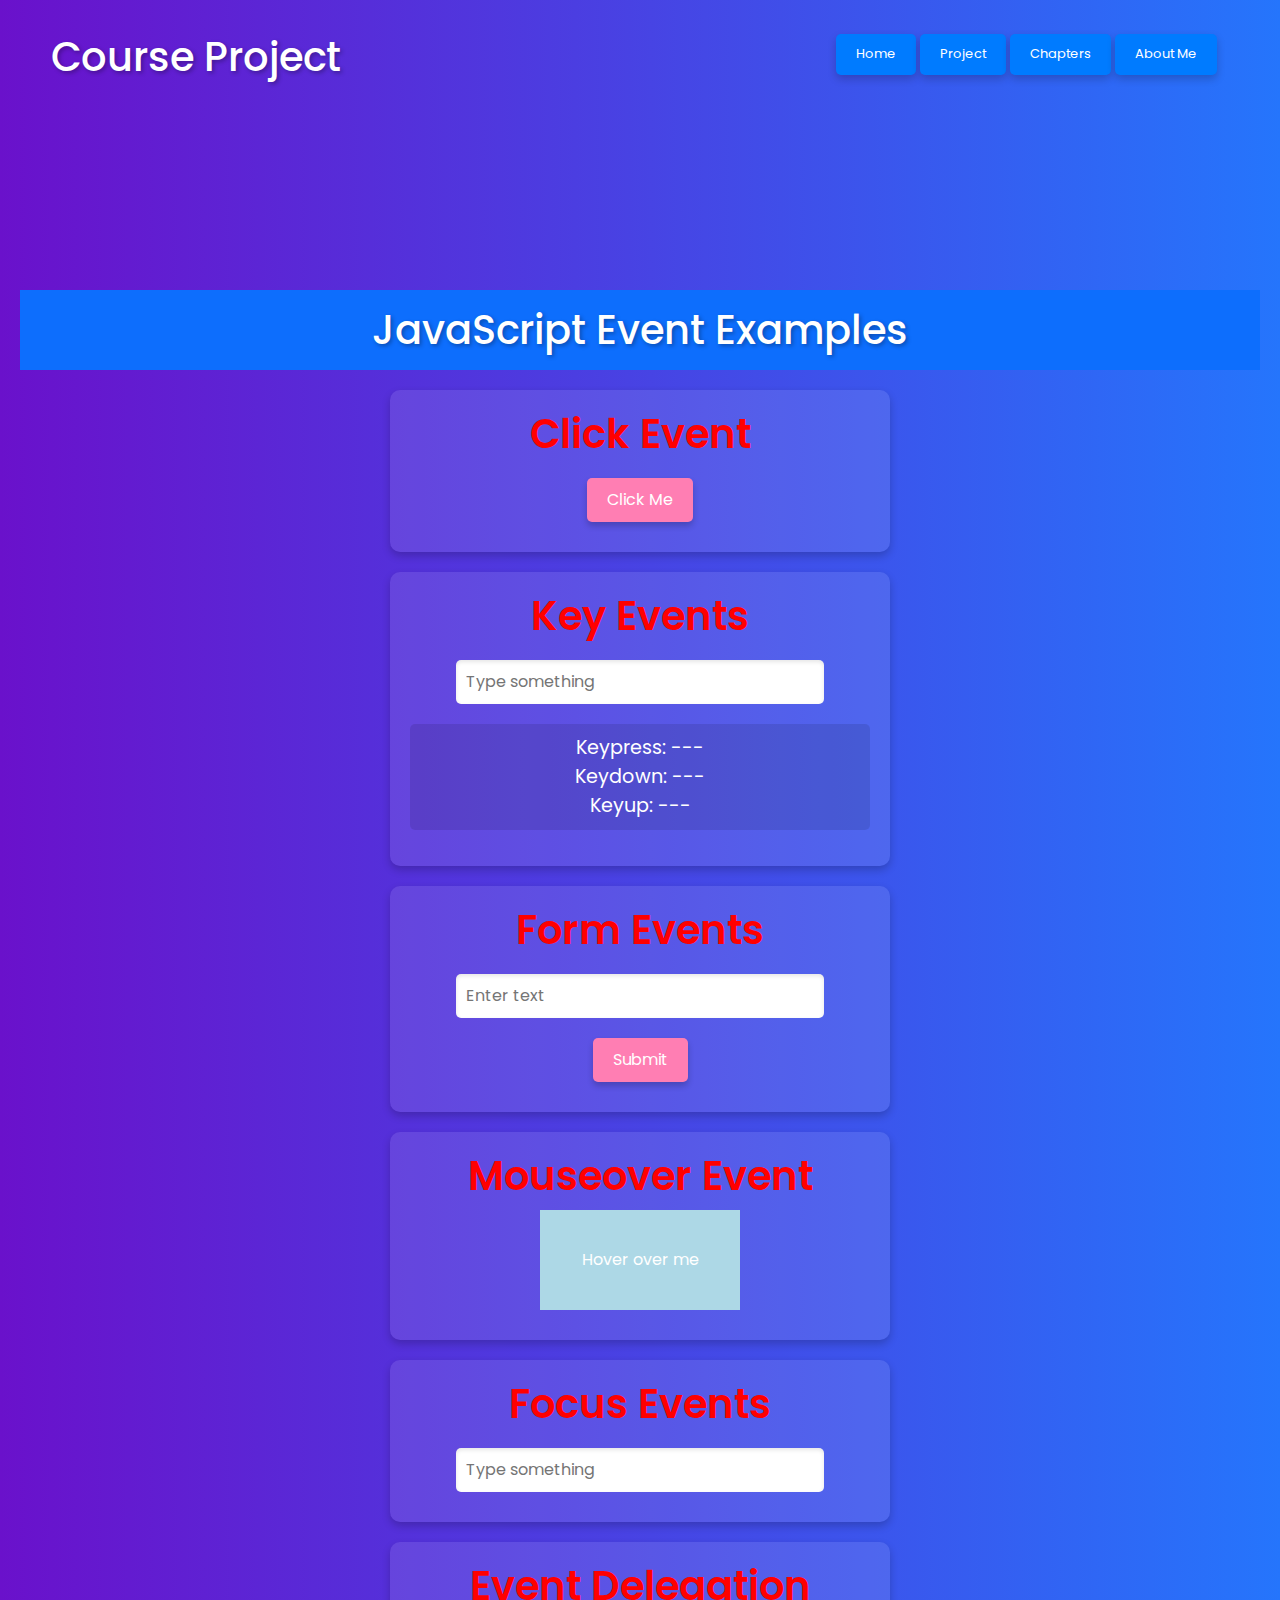
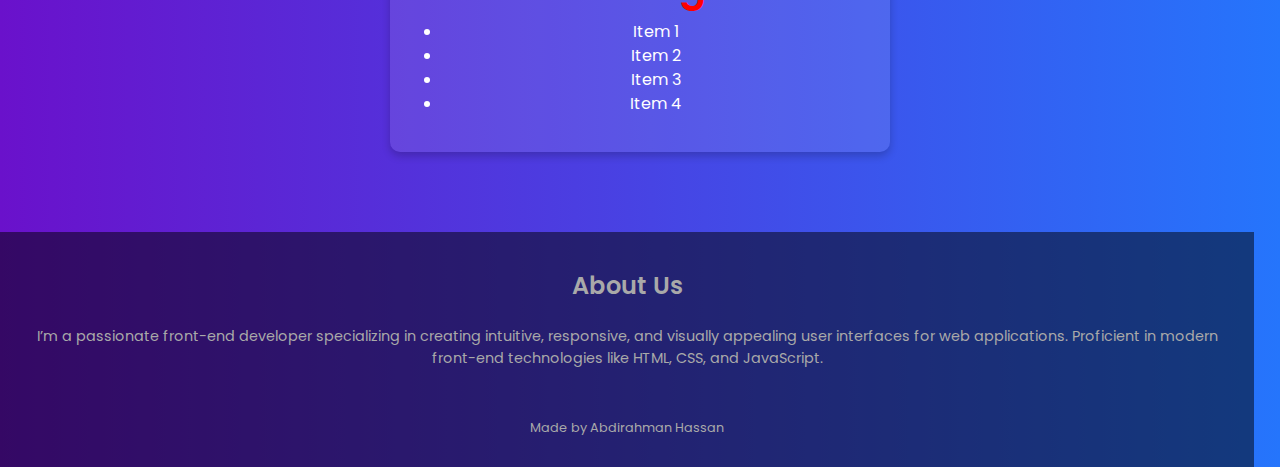
<file: Html/chapter7.html>
<!DOCTYPE html>
<html lang="en">
<head>
    <meta charset="UTF-8">
    <meta name="viewport" content="width=device-width, initial-scale=1.0">
    <link rel="stylesheet" href="../bootstrap-5.0.2-dist/css/bootstrap.min.css">
    <link rel="preconnect" href="https://fonts.googleapis.com">
    <link rel="preconnect" href="https://fonts.gstatic.com" crossorigin>
    <link href="https://fonts.googleapis.com/css2?family=Poppins:ital,wght@0,100;0,200;0,300;0,400;0,500;0,600;0,700;0,800;0,900;1,100;1,200;1,300;1,400;1,500;1,600;1,700;1,800;1,900&display=swap" rel="stylesheet">
    <link rel="stylesheet" href="https://cdnjs.cloudflare.com/ajax/libs/font-awesome/6.5.2/css/all.min.css" integrity="sha512-SnH5WK+bZxgPHs44uWIX+LLJAJ9/2PkPKZ5QiAj6Ta86w+fsb2TkcmfRyVX3pBnMFcV7oQPJkl9QevSCWr3W6A==" crossorigin="anonymous" referrerpolicy="no-referrer" />
    <link rel="stylesheet" href="../Css/style.css">
    <title>JavaScript Events Project</title>
</head>
<body>
    <section class="sub-header">
        <nav>
            <h1>Course Project</h1>
            <div class="nav-links">
                <ul>
                    <a class="nav-item" href="./index.html">Home</a>
                    <a class="nav-item has-drop" href="./project.html">Project</a>
                    <a class="nav-item has-drop" href="#chapters" data-chapter="3">Chapters</a>
                    <a class="nav-item" href="../Html/about me.html">About Me</a>
                </ul>
                <div class="dropdown"></div>
            </div>
        </nav>
    </section>

    <section class="project">
        <h1 style="text-align: center;" class="bg-primary text-white text-center py-3">JavaScript Event Examples</h1>
        <!-- Click Event Example -->
        <section class="Chapter7Sec">
            <h2>Click Event</h2>
            <button id="clickButton" class="Chap7Buttons">Click Me</button>
        </section>

        <!-- Key Events Example -->
        <section class="Chapter7Sec">
            <h2>Key Events</h2>
            <input type="text" id="keyInput" placeholder="Type something" class="Chap7Inputs">
            <p id="keyEventOutput">Keypress: ---<br>Keydown: ---<br>Keyup: ---</p>
        </section>

        <!-- Form Events Example -->
        <section class="Chapter7Sec">
            <h2>Form Events</h2>
            <form id="exampleForm">
                <input type="text" id="formInput" placeholder="Enter text" class="Chap7Inputs">
                <button type="submit" class="Chap7Buttons">Submit</button>
            </form>
        </section>

        <!-- Mouseover Event Example -->
        <section class="Chapter7Sec">
            <h2>Mouseover Event</h2>
            <div id="hoverArea">
                Hover over me
            </div>
        </section>

        <!-- Focus Events Example -->
        <section class="Chapter7Sec">
            <h2>Focus Events</h2>
            <input type="text" id="focusInput" placeholder="Type something" class="Chap7Inputs">
            <div id="focusOutput"></div>
        </section>

        <!-- Event Delegation Example -->
        <section class="Chapter7Sec">
            <h2>Event Delegation</h2>
            <ul id="parentList">
                <li>Item 1</li>
                <li>Item 2</li>
                <li>Item 3</li>
                <li>Item 4</li>
            </ul>
        </section>
    </section>

    <!-- Footer Section -->
    <section class="footer">
        <h4>About Us</h4>
        <p>I’m a passionate front-end developer specializing in creating intuitive, responsive, and visually appealing user interfaces for web applications. Proficient in modern front-end technologies like HTML, CSS, and JavaScript.</p>
        <div class="icons">
            <i class="fa-brands fa-facebook-f"></i>
            <i class="fa-brands fa-twitter"></i>
            <i class="fa-brands fa-instagram"></i>
            <i class="fa-brands fa-linkedin"></i>
        </div>
        <p>Made by <i class="fa-regular fa-heart"></i> Abdirahman Hassan</p>
    </section>

    <script src="../Js/main.js"></script>
</body>
</html>
</file>
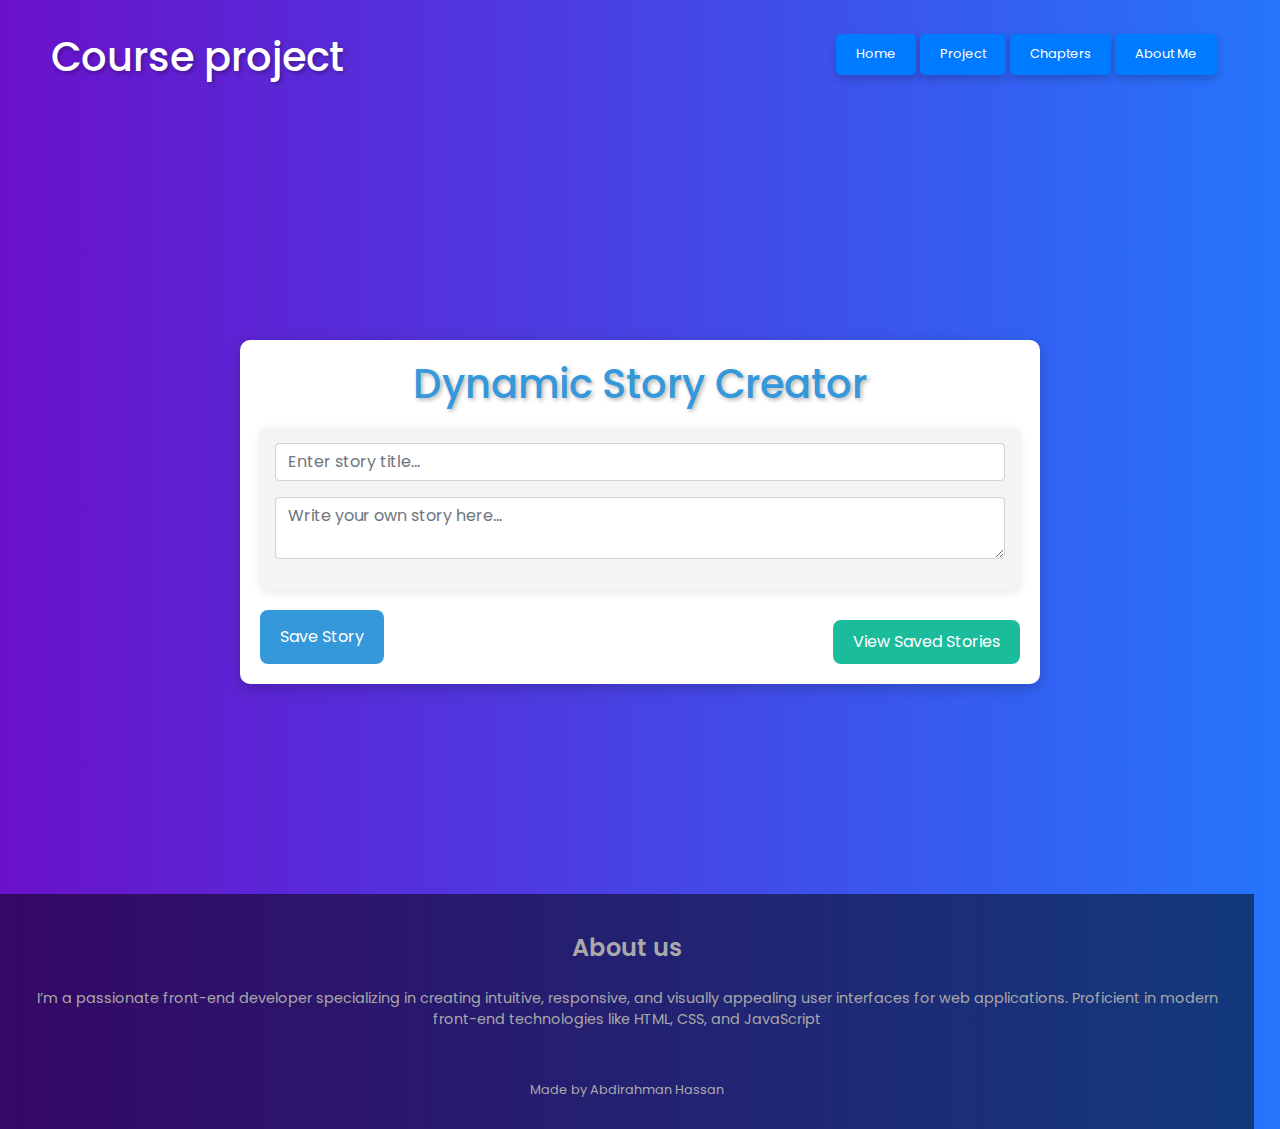
<file: Html/project.html>
<!DOCTYPE html>
<html lang="en">
<head>
    <meta charset="UTF-8">
    <meta name="viewport" content="width=device-width, initial-scale=1.0">
    <link rel="stylesheet" href="../bootstrap-5.0.2-dist/css/bootstrap.rtl.min.css">
    <link rel="preconnect" href="https://fonts.googleapis.com">
    <link rel="preconnect" href="https://fonts.gstatic.com" crossorigin>
    <link href="https://fonts.googleapis.com/css2?family=Poppins:ital,wght@0,100;0,200;0,300;0,400;0,500;0,600;0,700;0,800;0,900;1,100;1,200;1,300;1,400;1,500;1,600;1,700;1,800;1,900&display=swap" rel="stylesheet">
    <link rel="stylesheet" href="https://cdnjs.cloudflare.com/ajax/libs/font-awesome/6.5.2/css/all.min.css" integrity="sha512-SnH5WK+bZxgPHs44uWIX+LLJAJ9/2PkPKZ5QiAj6Ta86w+fsb2TkcmfRyVX3pBnMFcV7oQPJkl9QevSCWr3W6A==" crossorigin="anonymous" referrerpolicy="no-referrer" />
    <link rel="stylesheet" href="../Css/style.css">
    <title>My project</title>
</head>
<body>
    <section class="sub-header">
        <nav>
            <h1>Course project</h1>
       
            <div class="nav-links">
                <ul>
                    <!-- Navigation links -->
                    <a class="nav-item " href="./index.html">Home</a>
                    <a class="nav-item has-drop" data-chapter="2">Project</a>
                    <a class="nav-item has-drop" href="#chapters" data-chapter="3">Chapters</a>
                    <a class="nav-item" href="../Html/about me.html">About Me</a>
                </ul>
                <div class="dropdown"></div>
            </div>
        </nav>
    </section>
    <section class="project">
        <div class="container">
            <h1 id="project-header">Dynamic Story Creator</h1>
        
            <!-- Story Display -->
            <div id="story-container" class="story-box">
                <input type="text" id="user-title-input" placeholder="Enter story title..." class="form-control mb-3" />
                <textarea id="user-story-input" placeholder="Write your own story here..." class="form-control mb-3"></textarea>
            </div>
        
            <!-- Action Buttons -->
            <div class="buttons">
                <button id="save-story" class="btn btn-primary">Save Story</button>
                <button id="show-saved-stories" class="btn btn-secondary">View Saved Stories</button>
            </div>
        
            <!-- Saved Stories Container -->
            <div id="saved-stories-container" style="display: none;"></div>
        </div>
    </section>

    <!-- footer section -->
    <section class="footer">
        <h4>About us</h4>
        <p>I’m a passionate front-end developer specializing in creating intuitive, responsive, and visually appealing user interfaces for web applications. Proficient in modern front-end technologies like HTML, CSS, and JavaScript</p>
        <div class="icons">
            <i class="fa-brands fa-facebook-f"></i>
            <i class="fa-brands fa-twitter"></i>
            <i class="fa-brands fa-instagram"></i>
            <i class="fa-brands fa-linkedin"></i>
        </div>
        <p>Made by <i class="fa-regular fa-heart"></i> Abdirahman Hassan</p>  
    </section>

    <script src="../Js/main.js"></script>
</body>
</html>
</file>
<file: Css/style.css>
*{
    margin: 0px;
    padding: 0px;
    font-family: "Poppins", sans-serif;
}
body {
    font-family: Arial, sans-serif;
    background: linear-gradient(to right, #6a11cb, #2575fc);
    color: white;
    margin: 0;
}
.header {
    min-height: 100vh;
    width: 100%;
    position: relative;

}
/* .header h1{
    color: #fff;
} */
nav {
    display: flex;
    padding: 2% 4%;
    justify-content: space-between;
    align-items: center;
}

.nav-links {
    flex: 1;
    text-align: right;
}
.nav-links ul {
    display:inline-block;   
    padding:8px 12px ;
    position:relative;
}
.nav-links ul a {
    text-decoration: none;
    color: white;
    font-size: 13px;
}

.nav-links ul .nav-item::after {
    content: '';
    width: 0;
    height: 2px;
    background-color: #f44336;
    display: block;
    margin: auto;
    transition: 0.4s linear;
}
.nav-links ul .nav-item:hover::after {
    width: 100%;
}
.dropdown {
    display: none;
    margin-top: 10px;
    background-color: #f1f1f1;
    box-shadow: 0 4px 8px rgba(0, 0, 0, 0.2);
    border-radius: 5px;
    min-width: 150px;
    z-index: 1000;
    position: absolute;
}

.dropdown a {
    display: block;
    padding: 10px;
    text-decoration: none;
    color: #000;
    border-bottom: 1px solid #ddd;
}

.dropdown a:hover {
    background-color: #007bff;
    color: #fff;
}

.dropdown a:last-child {
    border-bottom: none;
}
.nav-item {
    cursor: pointer;
    padding: 10px 20px;
    background-color: #007bff;
    color: #fff;
    border-radius: 5px;
    margin-bottom: 10px;
    display: inline-block;
    box-shadow: 0 4px 8px rgba(0, 0, 0, 0.2);
}
.nav-item:hover {
    background-color: #0056b3;
}

.text-box {
    width: 90%;
    color: #fff;
    position: absolute;
    top: 50%;
    left: 50%;
    transform: translate(-50%,-50%);
    text-align: center;
}

.text-box h1 {
    font-size: 62px;
}
.text-box p {
    margin: 10px 0px 40px;
    font-size: 14px;
    color: #fff;
    font-weight: 300;
}

.btn1 {
    display: inline-block;
    text-decoration: none;
    border: 1px solid #fff;
    padding: 12px 34px;
    font-size: 13px;
    background: transparent;
    position: relative;
    cursor: pointer;
    color: #fff;
}
.btn1:hover {
    border: 1px solid #f44336;
    background-color: #f44336;
    transition: 1s;
}

/* Footer Section */
.footer {
    width: 98%;
    color: darkgray;
}
.footer {
    background: rgba(0, 0, 0, 0.5);
    padding: 20px;
    text-align: center;
    margin-top: 40px;
}
.footer h4 {
    margin-bottom: 25px;
    margin-top: 20px;
    font-weight: 600;
}

.icons i {
    color: #f44336;
    margin: 0 13px;
    cursor: pointer;
    padding: 18px 0;
}

.footer p {
    font-size: 0.9em;
    margin-bottom: 10px;
}

.footer .icons {
    margin-bottom: 10px;
}

.footer .icons i {
    margin: 0 10px;
    font-size: 1.2em;
    color: #fff;
    cursor: pointer;
}

.footer .icons i:hover {
    color: #ff7eb3;
}

.footer p:last-child {
    font-size: 0.8em;
}

.sub-header {
    height: 30vh;
    width: 100%;
    text-align: center;
    color: #fff;

}


/* project  */
.container {
    max-width: 800px;
    width: 100%;
    background: #fff;
    color: #333;
    border-radius: 10px;
    padding: 20px;
    box-shadow: 0 4px 15px rgba(0, 0, 0, 0.2);
    animation: fadeIn 1s ease-in-out;
    margin-bottom:150px;
    margin-top: 50px;
}
#project-header {
    text-align: center;
    color: #3498db;
    margin-bottom: 20px;
}

.story-box {

    background: #f4f4f4;
    padding: 15px;
    border-radius: 8px;
    margin: 20px 0;
    box-shadow: 0 2px 10px rgba(0, 0, 0, 0.1);
    transition: transform 0.3s ease, background 0.3s ease;
    width: 100%;
    text-align: center;
}

.story-box:hover {
    transform: translateY(-5px);
    background: #e7e7e7;
}
.buttons {
    display: flex;
    justify-content: space-between;
    flex-wrap: wrap;
    gap: 10px;
}

.buttons button {
    background: #3498db;
    color: #fff;
    border: none;
    padding: 10px 20px;
    border-radius: 8px;
    cursor: pointer;
    font-size: 1rem;
    transition: background 0.3s ease, transform 0.2s ease;
}

.buttons button:hover {
    background: #2980b9;
    transform: scale(1.05);
}

.buttons button:active {
    transform: scale(0.95);
}

textarea {
    width: 100%;
    padding: 10px;
    margin: 10px 0;
    border: 1px solid #ddd;
    border-radius: 8px;
    resize: vertical;
    font-size: 1rem;
}

@keyframes fadeIn {
    from {
      opacity: 0;
      transform: translateY(10px);
    }
    to {
      opacity: 1;
      transform: translateY(0);
    }
}

.notification {
    position: fixed;
    top: 20px;
    right: 20px;
    background: #2ecc71;
    color: #fff;
    padding: 10px 20px;
    border-radius: 8px;
    box-shadow: 0 4px 10px rgba(0, 0, 0, 0.2);
    animation: slideIn 0.5s ease, fadeOut 0.5s 2.5s ease forwards;
}

@keyframes slideIn {
    from {
      opacity: 0;
      transform: translateX(100%);
    }
    to {
      opacity: 1;
      transform: translateX(0);
    }
}

@keyframes fadeOut {
    to {
      opacity: 0;
      transform: translateX(100%);
    }
}
#show-saved-stories {
    background-color: #1abc9c;
    color: white;
    margin-top: 10px;
  }

/* chapter1 */
#buttonClick{
    width: 100%;
}
.hidden {
    display: none;

}
#saved-stories-container li {
    margin-bottom: 15px;
    padding: 10px;
    border: 1px solid #ddd;
    border-radius: 5px;
    background: #fff;
    position: relative;
}
  #saved-stories-container button {
    margin: 5px 0 0 5px;
    font-size: 12px;
} 
.exampleButton, .exampleButton--2,.exampleButton--3,.exampleButton--5 {
    display: block; /* Ensures the button spans the full width */
    width: 100%; /* Makes the button take up the full width of its container */
    padding: 10px; /* Adds space inside the button */
    margin-bottom: 10px; /* Adds space below each button */
    border: 2px solid #007BFF;
    background-color: #007BFF;
    color: white;
    text-align: center;
    cursor: pointer;
    transition: background-color 0.3s ease; /*Smooth color transition on hover*/
  }
  
  .exampleButton:hover, .exampleButton--2:hover, .exampleButton--3:hover {
    background-color: #0056b3; /* Darker shade for hover effect */
}

.hidden {
    display: none;
}

.exampleResult2 {
margin-top: 10px;
padding: 10px;
/* border: 1px solid #ddd;
background-color: #f9f9f9; */
}

pre {
background-color: #f4f4f4;
padding: 10px;
border-radius: 5px;
font-family: 'Courier New', Courier, monospace;
font-size: 14px;
white-space: pre-wrap;
}

strong {
font-weight: bold;
}
  


/* About Me */
.about {
    display: flex;
    justify-content: center; /* Centers the columns */
    align-items: center; /* Vertically centers the content */
    width: 80%;
    margin: 0 auto; /* Centers the container */
    gap: 30px; /* Increased gap for more spacing between the columns */
}


.right-col {
    width: 300px; /* Fixed image width for balance */
    margin-top: 0;
    text-align: center; /* Centers the text below the image */
}

h2 {
    color: red;
    font-size: 2.5em; /* Slightly larger for better visibility */
    font-weight: 600; /* Make heading bolder */
    margin-bottom: 10px;
}

.info {
    color: brown;
    font-size: 1.2em;
    line-height: 1.5;
}

.info span {
    color: rgb(19, 4, 53);
    font-weight: bold;
    text-decoration: underline;
}

.right-col img {
    width: 300px; /* Adjusted size for better balance */
    height: 300px; /* Ensures the image is not too large */
    background-color: black;
    border: 3px solid #333; /* Slightly lighter border for better contrast */
    border-radius: 50%;
    object-fit: cover; /* Ensures the image stays within the circular frame */
    transition: transform 0.3s ease; /* Adds smooth hover effect */
}

.right-col img:hover {
    transform: scale(1.05); /* Slight zoom effect on hover */
}

.name-id-container {
    margin-top: 15px; /* Adds space between the image and the name/ID */
}

.name-id-container p {
    font-size: 1.2em;
    color: #333; /* Dark color for text */
    margin: 5px 0;
}

.about .left-col {
    flex: 1; /* Ensures left column takes remaining space */
    margin-left: 0;
    text-align: justify;

}

.left-col p {
    font-family: Poppins, sans-serif;
    line-height: 1.8; /* Increased line height for better readability */
    font-size: 1.2em;
    color: #333; /* Softer color for readability */
    margin-top: 0;
    max-width: 600px; /* Ensures the text does not extend too far */
    color: white;
}

@media (max-width: 768px) {
    .about {
        flex-direction: column; /* Stack columns vertically on smaller screens */
        align-items: center;
    }

    .right-col, .left-col {
        width: 80%; /* Make both columns take 80% of the screen width */
        margin: 0;
    }

    .right-col img {
        width: 250px; /* Smaller image on smaller screens */
        height: 250px;
    }

    h2 {
        font-size: 2em;
    }

    .left-col p {
        font-size: 1.1em;
    }
}



/* chapterSeven */
h1 {
    font-size: 2.5em;
    margin-bottom: 20px;
    text-shadow: 2px 2px 4px rgba(0, 0, 0, 0.3);
    color: #fff;
}
.nav-links ul a:hover {
    color: #ff7eb3;
}

/* Project Section Styles */
.project {
    padding: 20px;
}

.Chapter7Sec {
    margin: 20px auto;
    padding: 20px;
    background: rgba(255, 255, 255, 0.1);
    border-radius: 10px;
    box-shadow: 0 4px 8px rgba(0, 0, 0, 0.2);
    max-width: 500px;
    text-align: center;
}

.Chap7Inputs {
    padding: 10px;
    width: 80%;
    margin: 10px 0;
    border: none;
    border-radius: 5px;
    box-shadow: inset 0 2px 4px rgba(0, 0, 0, 0.1);
}

.Chap7Buttons {
    padding: 10px 20px;
    margin: 10px;
    border: none;
    border-radius: 5px;
    background: #ff7eb3;
    color: white;
    font-size: 1em;
    cursor: pointer;
    box-shadow: 0 4px 6px rgba(0, 0, 0, 0.2);
}

.Chap7Buttons:hover {
    background: #ff4d6d;
}

#hoverArea {
    width: 200px;
    height: 100px;
    background-color: lightblue;
    text-align: center;
    line-height: 100px;
    margin: 10px auto;
    transition: background-color 0.3s, transform 0.3s;
}

#hoverArea:hover {
    transform: scale(1.05);
}

#keyEventOutput {
    font-size: 1.2em;
    margin-top: 10px;
    background: rgba(0, 0, 0, 0.1);
    padding: 10px;
    border-radius: 5px;
}

#saved-stories-container li {
    margin-bottom: 20px;
    padding: 15px;
    border: 1px solid #e0e0e0;
    border-radius: 8px;
    background: #f9f9f9;
    position: relative;
    box-shadow: 0 2px 4px rgba(0, 0, 0, 0.1);
    transition: box-shadow 0.3s ease, transform 0.3s ease;
}

#saved-stories-container li:hover {
    box-shadow: 0 4px 8px rgba(0, 0, 0, 0.15);
    transform: translateY(-2px);
}

#saved-stories-container button {
    margin: 8px 0 0 8px;
    font-size: 14px;
    padding: 6px 12px;
    border: none;
    border-radius: 4px;
    background-color: #007bff;
    color: #fff;
    cursor: pointer;
    transition: background-color 0.3s ease;
}

#saved-stories-container button:hover {
    background-color: #0056b3;
}

#saved-stories-container button:active {
    background-color: #004080;
}

#saved-stories-container button:focus {
    outline: none;
    box-shadow: 0 0 0 3px rgba(0, 123, 255, 0.3);
}
</file>
